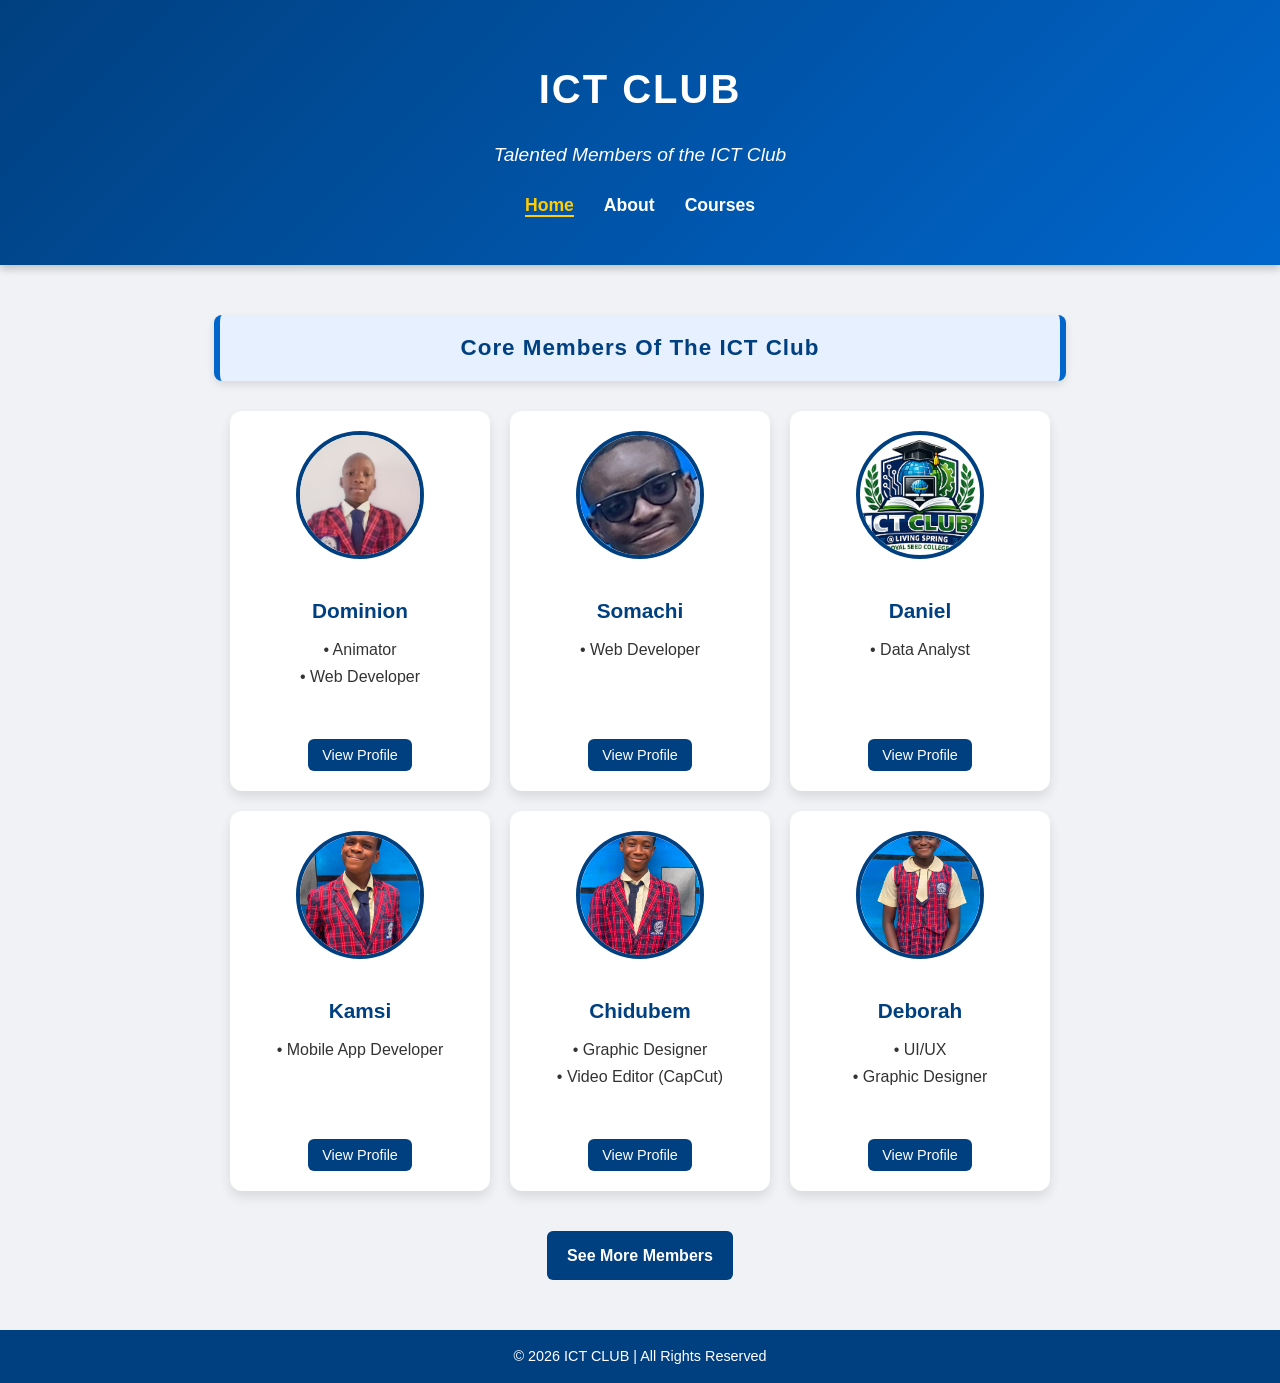
<file: index.html>
<!DOCTYPE html>
<html lang="en">
<head>
  <meta charset="UTF-8">
  <meta name="viewport" content="width=device-width, initial-scale=1.0">
  <title>Home - ICT Club</title>
  <link rel="icon" type="image/png" href="favicon.png"> <!-- Add your favicon file here -->
  <style>
    /* General body */
    body {
      margin: 0;
      font-family: 'Segoe UI', Arial, sans-serif;
      background: #f0f2f5;
      color: #333;
      line-height: 1.6;
    }

    /* Header */
    header {
      background: linear-gradient(135deg, #004080, #0066cc);
      color: white;
      padding: 30px;
      text-align: center;
      box-shadow: 0 4px 8px rgba(0,0,0,0.2);
    }

    header h1 {
      font-size: 2.5rem;
      margin-bottom: 10px;
      letter-spacing: 2px;
    }

    header p {
      font-size: 1.2rem;
      font-style: italic;
    }

    /* Navigation bar */
    nav {
      margin-top: 20px;
    }

    nav ul {
      list-style: none;
      padding: 0;
      display: flex;
      justify-content: center;
      gap: 30px;
    }

    nav ul li a {
      text-decoration: none;
      color: white;
      font-weight: bold;
      font-size: 1.1rem;
      transition: color 0.3s, border-bottom 0.3s;
    }

    nav ul li a:hover {
      color: #ffcc00;
      border-bottom: 2px solid #ffcc00;
    }

    .current {
      color: #ffcc00;
      border-bottom: 2px solid #ffcc00;
    }

    /* Students section */
    .students {
      max-width: 1000px;
      margin: 50px auto;
      text-align: center;
    }

    .students h2 {
      font-size: 2rem;
      color: #004080;
      margin-bottom: 10px;
    }

   .student-card p {
  font-size: 1rem;
  margin-bottom: 4px; /* smaller gap */
  line-height: 1px;   /* tighter line spacing */
}


    .student-grid {
      display: flex;
      flex-wrap: wrap;
      justify-content: center;
      gap: 20px;
    }

    .student-card {
      background: #fff;
      padding: 20px;
      border-radius: 12px;
      width: 220px; /* fixed width */
      text-align: center;
      box-shadow: 0 6px 12px rgba(0,0,0,0.1);
      transition: transform 0.3s, box-shadow 0.3s;

      /* Equal height and aligned content */
      display: flex;
      flex-direction: column;
      justify-content: space-between;
      align-items: center;
      height: 340px; /* consistent height */
    }

    .student-card img {
      width: 120px;
      height: 120px;
      border-radius: 50%;
      margin-bottom: 15px;
      border: 4px solid #004080;
      object-fit: cover;
      display: block;
      margin-left: auto;
      margin-right: auto;
    }

    .student-card h3 {
      font-size: 1.3rem;
      color: #004080;
      margin-bottom: 5px;
    }

    .student-card p {
      font-size: 1rem;
      margin-bottom: 10px;
    }

    .student-card button {
      margin-top: auto;
      padding: 8px 14px;
      border: none;
      background: #004080;
      color: white;
      border-radius: 6px;
      cursor: pointer;
      font-size: 0.9rem;
      transition: background 0.3s, transform 0.2s;
    }

    .student-card button:hover {
      background: #0066cc;
      transform: scale(1.05);
    }

    /* Link to Others */
    .others-link {
      margin-top: 40px;
    }

    .others-link a {
      display: inline-block;
      padding: 12px 20px;
      background: #004080;
      color: white;
      border-radius: 6px;
      text-decoration: none;
      font-weight: bold;
      transition: background 0.3s, transform 0.2s;
    }

    .others-link a:hover {
      background: #0066cc;
      transform: scale(1.05);
    }

    .intro-text {
      text-align: center;
      font-size: 1.4rem;
      font-weight: bold;
      color: #004080;
      margin: 30px auto;
      padding: 15px 20px;
      background: #e6f0ff;
      border-left: 6px solid #0066cc;
      border-right: 6px solid #0066cc;
      border-radius: 8px;
      max-width: 800px;
      box-shadow: 0 4px 8px rgba(0,0,0,0.1);
      letter-spacing: 1px;
    }

    /* Footer */
    footer {
      background: #004080;
      color: white;
      padding: 15px;
      margin-top: 50px;
      text-align: center;
      font-size: 0.9rem;
    }
  </style>
</head>
<body>
  <header>
    <h1>ICT CLUB</h1>
    <p>Talented Members of the ICT Club</p>

    <!-- Navigation Bar -->
    <nav>
      <ul>
        <li><a href="index.html" class="current">Home</a></li>
        <li><a href="about.html">About</a></li>
        <li><a href="courses.html">Courses</a></li>
      </ul>
    </nav>
  </header>

  <section class="students">
    <p class="intro-text">Core Members Of The ICT Club</p>

    <div class="student-grid">
      <div class="student-card">
        <img src="IMG20260726131245.jpg" alt="Dominion">
        <h3>Dominion</h3>
        <p>• Animator </p>
        <p>• Web Developer</p>
        <button onclick="location.href='dominion.html'">View Profile</button>
      </div>

      <div class="student-card">
        <img src="soma.jpg" alt="Somachi">
        <h3>Somachi</h3>
        <p>• Web Developer</p>
        <button onclick="location.href='somachi.html'">View Profile</button>
      </div>

      <div class="student-card">
        <img src="Copilot_20260717_112911.png" alt="Duku">
        <h3>Daniel</h3>
        <p>• Data Analyst</p>
        <button onclick="location.href='duku.html'">View Profile</button>
      </div>

      <div class="student-card">
        <img src="KAmsi.jpg" alt="Kamsi">
        <h3>Kamsi</h3>
        <p>• Mobile App Developer</p>
        <button onclick="location.href='kamsi.html'">View Profile</button>
      </div>

      <div class="student-card">
        <img src="Chidubem.jpg" alt="Chidubem">
        <h3>Chidubem</h3>
        <p>• Graphic Designer</p>
        <p>• Video Editor (CapCut)</p>
        <button onclick="location.href='chidubem.html'">View Profile</button>
      </div>

      <div class="student-card">
        <img src="Deborah.jpg" alt="Deborah">
        <h3>Deborah</h3>
        <p>• UI/UX</p>
        <p>• Graphic Designer</p>
        <button onclick="location.href='deborah.html'">View Profile</button>
      </div>
    </div>

    <!-- Link to Others page -->
    <div class="others-link">
      <a href="others.html">See More Members</a>
    </div>
  </section>

  <footer>
    &copy; 2026 ICT CLUB | All Rights Reserved
  </footer>
</body>
</html>
</file>
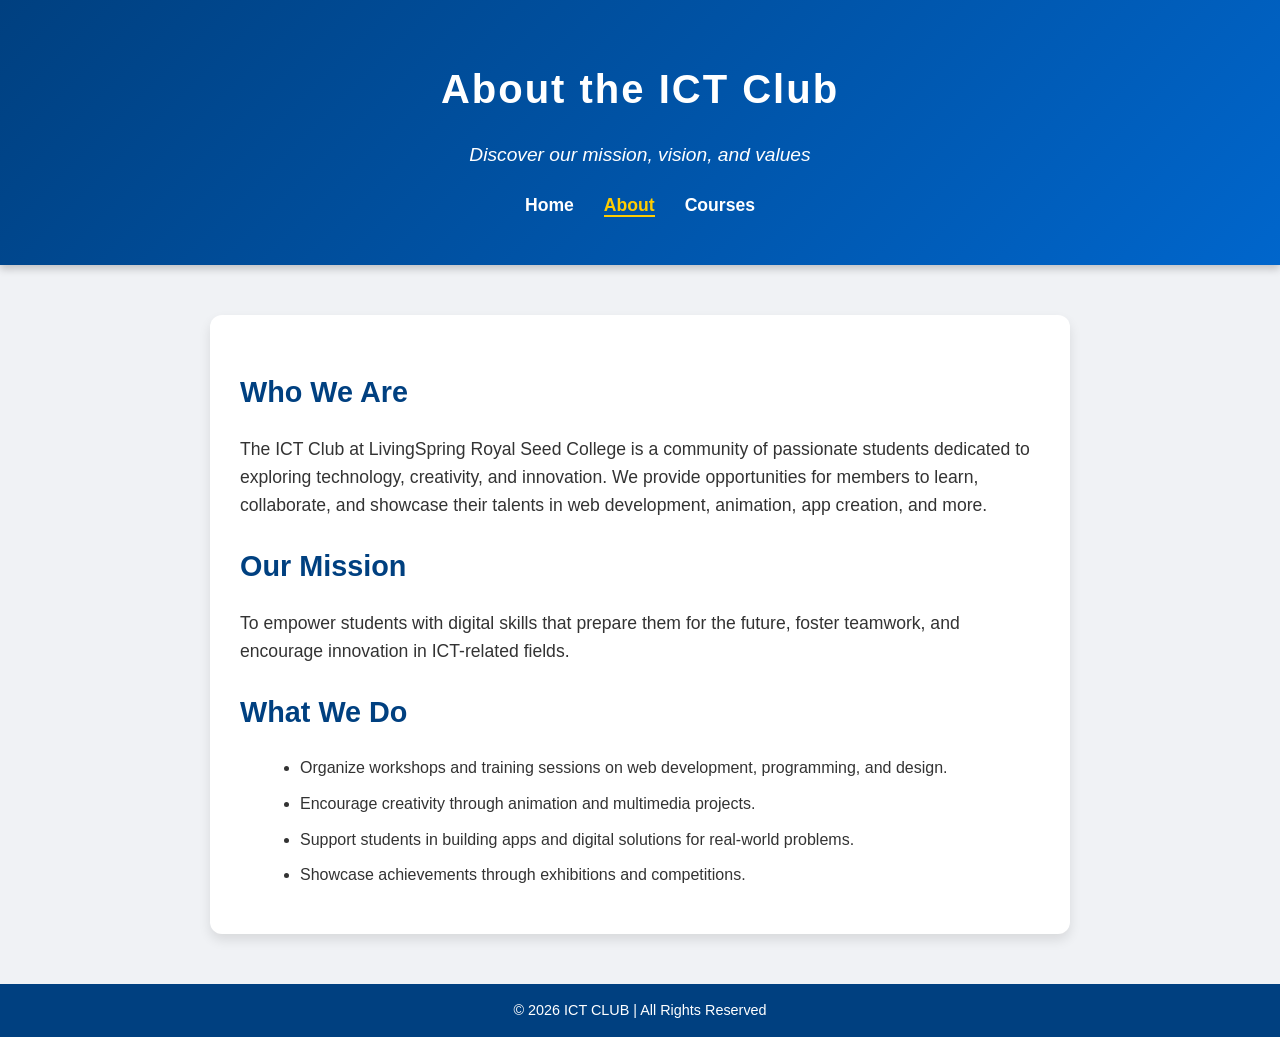
<file: about.html>
<!DOCTYPE html>
<html lang="en">
<head>
  <meta charset="UTF-8">
  <meta name="viewport" content="width=device-width, initial-scale=1.0">
  <title>About - ICT Club</title>
  <style>
    /* General body */
    body {
      margin: 0;
      font-family: 'Segoe UI', Arial, sans-serif;
      background: #f0f2f5;
      color: #333;
      line-height: 1.6;
    }

    /* Header */
    header {
      background: linear-gradient(135deg, #004080, #0066cc);
      color: white;
      padding: 30px;
      text-align: center;
      box-shadow: 0 4px 8px rgba(0,0,0,0.2);
    }

    header h1 {
      font-size: 2.5rem;
      margin-bottom: 10px;
      letter-spacing: 2px;
    }

    header p {
      font-size: 1.2rem;
      font-style: italic;
    }

    /* Navigation bar */
    nav {
      margin-top: 20px;
    }

    nav ul {
      list-style: none;
      padding: 0;
      display: flex;
      justify-content: center;
      gap: 30px;
    }

    nav ul li {
      display: inline;
    }

    nav ul li a {
      text-decoration: none;
      color: white;
      font-weight: bold;
      font-size: 1.1rem;
      transition: color 0.3s, border-bottom 0.3s;
    }

    nav ul li a:hover {
      color: #ffcc00;
      border-bottom: 2px solid #ffcc00;
    }

       .current {
      color: #ffcc00;
      border-bottom: 2px solid #ffcc00;
    }

    /* About section */
    .about {
      max-width: 800px;
      margin: 50px auto;
      background: #fff;
      padding: 30px;
      border-radius: 12px;
      box-shadow: 0 6px 12px rgba(0,0,0,0.1);
      text-align: left;
    }

    .about h2 {
      color: #004080;
      margin-bottom: 20px;
      font-size: 1.8rem;
    }

    .about p {
      font-size: 1.1rem;
      margin-bottom: 20px;
    }

    .about ul {
      list-style: disc;
      margin-left: 20px;
    }

    .about ul li {
      margin-bottom: 10px;
    }

    /* Footer */
    footer {
      background: #004080;
      color: white;
      padding: 15px;
      margin-top: 50px;
      text-align: center;
      font-size: 0.9rem;
    }
  </style>
</head>
<body>
  <header>
    <h1>About the ICT Club</h1>
    <p>Discover our mission, vision, and values</p>

    <!-- Navigation Bar -->
    <nav>
      <ul>
        <li><a href="index.html">Home</a></li>
        <li><a href="about.html" class="current">About</a></li>
        <li><a href="courses.html" >Courses</a></li>
       
        
      </ul>
    </nav>
  </header>

  <section class="about">
    <h2>Who We Are</h2>
    <p>The ICT Club at LivingSpring Royal Seed College is a community of passionate students dedicated to exploring technology, creativity, and innovation. We provide opportunities for members to learn, collaborate, and showcase their talents in web development, animation, app creation, and more.</p>

    <h2>Our Mission</h2>
    <p>To empower students with digital skills that prepare them for the future, foster teamwork, and encourage innovation in ICT-related fields.</p>

    <h2>What We Do</h2>
    <ul>
      <li>Organize workshops and training sessions on web development, programming, and design.</li>
      <li>Encourage creativity through animation and multimedia projects.</li>
      <li>Support students in building apps and digital solutions for real-world problems.</li>
      <li>Showcase achievements through exhibitions and competitions.</li>
    </ul>
  </section>

  <footer>
    &copy; 2026 ICT CLUB | All Rights Reserved
  </footer>
</body>
</html>
</file>
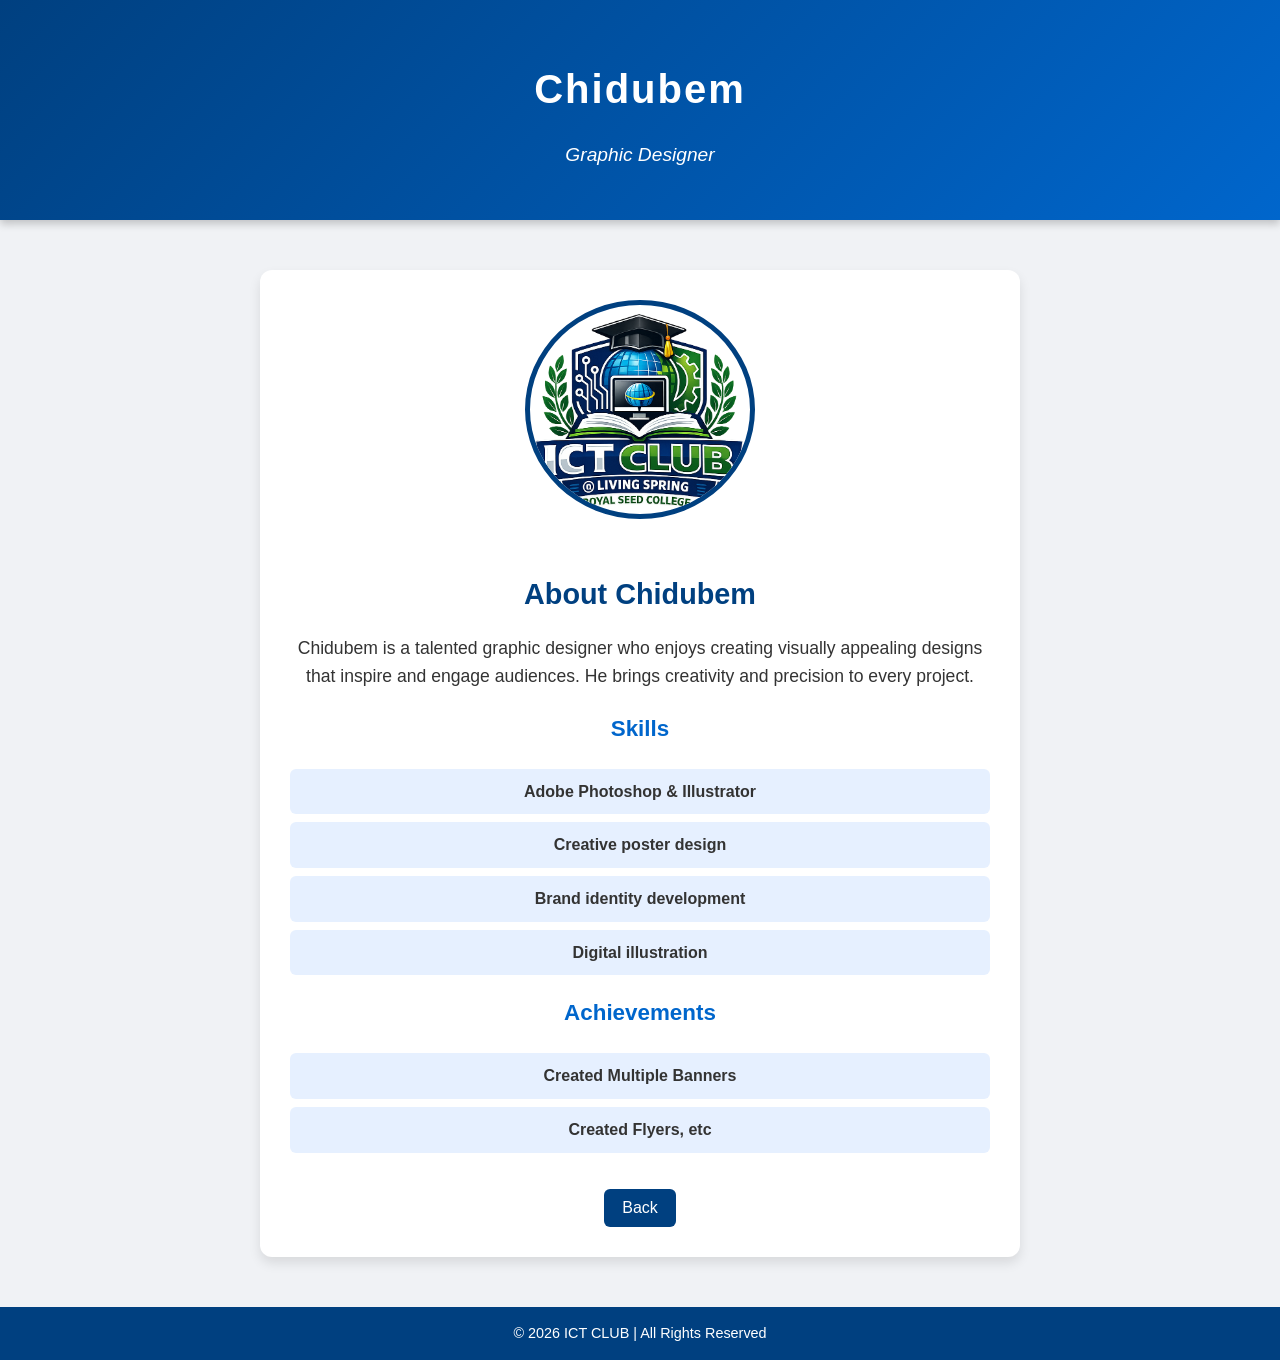
<file: chidubem.html>
<!DOCTYPE html>
<html lang="en">
<head>
  <meta charset="UTF-8">
  <meta name="viewport" content="width=device-width, initial-scale=1.0">
  <title>Chidubem Profile</title>
  <style>
    body {
      margin: 0;
      font-family: 'Segoe UI', Arial, sans-serif;
      background: #f0f2f5;
      color: #333;
      line-height: 1.6;
      text-align: center;
    }
    header {
      background: linear-gradient(135deg, #004080, #0066cc);
      color: white;
      padding: 30px;
      box-shadow: 0 4px 8px rgba(0,0,0,0.2);
    }
    header h1 {
      font-size: 2.5rem;
      margin-bottom: 10px;
      letter-spacing: 2px;
    }
    header p {
      font-size: 1.2rem;
      font-style: italic;
    }
    .profile {
      max-width: 700px;
      margin: 50px auto;
      background: #fff;
      padding: 30px;
      border-radius: 12px;
      box-shadow: 0 6px 12px rgba(0,0,0,0.1);
    }
    .profile img {
      width: 220px;
      border-radius: 50%;
      margin-bottom: 20px;
      border: 5px solid #004080;
    }
    .profile h2 {
      font-size: 1.8rem;
      color: #004080;
      margin-bottom: 15px;
    }
    .profile p {
      font-size: 1.1rem;
      margin-bottom: 20px;
    }
    .profile h3 {
      font-size: 1.4rem;
      margin-top: 20px;
      color: #0066cc;
    }
    .profile ul {
      list-style: none;
      padding: 0;
    }
    .profile ul li {
      background: #e6f0ff;
      margin: 8px 0;
      padding: 10px;
      border-radius: 6px;
      font-weight: bold;
    }
    button {
      margin-top: 20px;
      padding: 10px 18px;
      border: none;
      background: #004080;
      color: white;
      border-radius: 6px;
      cursor: pointer;
      font-size: 1rem;
    }
    button:hover {
      background: #0066cc;
      transform: scale(1.05);
    }
    footer {
      background: #004080;
      color: white;
      padding: 15px;
      margin-top: 50px;
      font-size: 0.9rem;
    }
  </style>
</head>
<body>
  <header>
    <h1>Chidubem</h1>
    <p>Graphic Designer</p>
  </header>

  <section class="profile">
    <img src="Copilot_20260717_112911.png" alt="Chidubem profile picture">
    <h2>About Chidubem</h2>
    <p>Chidubem is a talented graphic designer who enjoys creating visually appealing designs that inspire and engage audiences. He brings creativity and precision to every project.</p>
    
    <h3>Skills</h3>
    <ul>
      <li>Adobe Photoshop & Illustrator</li>
      <li>Creative poster design</li>
      <li>Brand identity development</li>
      <li>Digital illustration</li>
    </ul>
    <h3>Achievements</h3>
    <ul>
        <li>Created Multiple Banners</li>
        <li>Created Flyers, etc</li>
    </ul>

    <button onclick="location.href='index.html'">Back</button>
  </section>

  <footer>
    &copy; 2026 ICT CLUB | All Rights Reserved
  </footer>
</body>
</html>
</file>
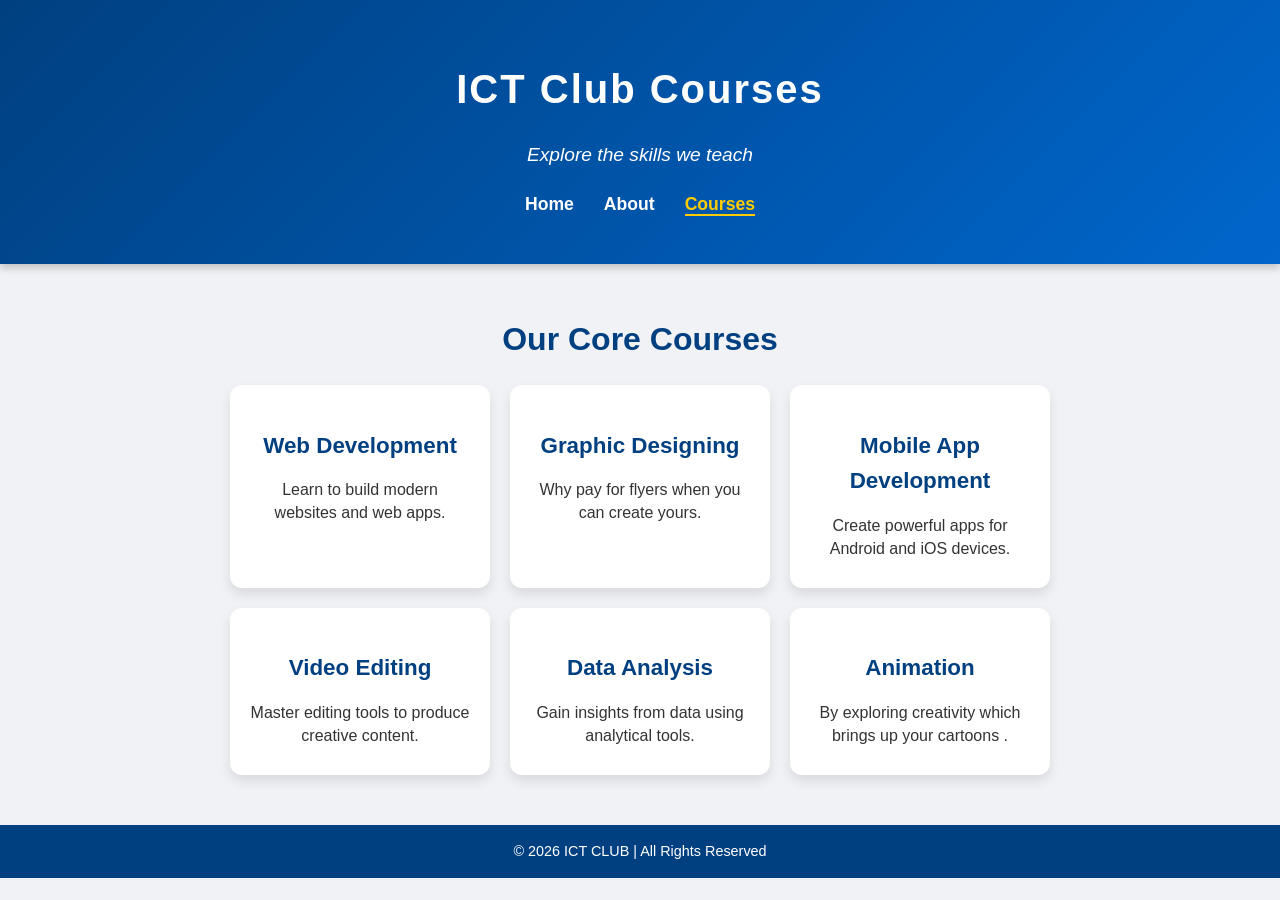
<file: courses.html>
<!DOCTYPE html>
<html lang="en">
<head>
  <meta charset="UTF-8">
  <meta name="viewport" content="width=device-width, initial-scale=1.0">
  <title>Courses - ICT Club</title>
  <link rel="icon" type="image/png" href="favicon.png">
  <style>
    body {
      margin: 0;
      font-family: 'Segoe UI', Arial, sans-serif;
      background: #f0f2f5;
      color: #333;
      line-height: 1.6;
    }

    header {
      background: linear-gradient(135deg, #004080, #0066cc);
      color: white;
      padding: 30px;
      text-align: center;
      box-shadow: 0 4px 8px rgba(0,0,0,0.2);
    }

    header h1 {
      font-size: 2.5rem;
      margin-bottom: 10px;
      letter-spacing: 2px;
    }

    header p {
      font-size: 1.2rem;
      font-style: italic;
    }

    nav ul {
      list-style: none;
      padding: 0;
      display: flex;
      justify-content: center;
      gap: 30px;
    }

    nav ul li a {
      text-decoration: none;
      color: white;
      font-weight: bold;
      font-size: 1.1rem;
      transition: color 0.3s, border-bottom 0.3s;
    }

    nav ul li a:hover {
      color: #ffcc00;
      border-bottom: 2px solid #ffcc00;
    }

    .current {
      color: #ffcc00;
      border-bottom: 2px solid #ffcc00;
    }

    /* Courses section */
    .courses {
      max-width: 1000px;
      margin: 50px auto;
      text-align: center;
    }

    .courses h2 {
      font-size: 2rem;
      color: #004080;
      margin-bottom: 20px;
    }
      .course-grid {
  display: flex;
  justify-content: center;   /* centers all boxes */
  align-items: stretch;      /* keeps equal height */
  gap: 20px;                 /* space between boxes */
  flex-wrap: wrap;           /* allows wrapping on small screens */
}


   .course-card {
  background: #fff;
  padding: 20px;
  border-radius: 12px;
  width: 220px;              /* fixed width for uniform boxes */
  text-align: center;
  box-shadow: 0 6px 12px rgba(0,0,0,0.1);
  transition: transform 0.3s, box-shadow 0.3s;
}


    .course-card:hover {
      transform: translateY(-5px);
      box-shadow: 0 10px 16px rgba(0,0,0,0.2);
    }

    .course-card h3 {
      font-size: 1.4rem;
      color: #004080;
      margin-bottom: 10px;
    }

    .course-card p {
      font-size: 1rem;
      margin-bottom: 8px; /* reduced spacing */
      line-height: 1.4;
    }

    footer {
      background: #004080;
      color: white;
      padding: 15px;
      margin-top: 50px;
      text-align: center;
      font-size: 0.9rem;
    }
    @media (max-width: 768px) {
  .course-grid {
    justify-content: center;
  }
  .course-card {
    width: 45%; /* two per row on tablets */
  }
}

@media (max-width: 480px) {
  .course-card {
    width: 100%; /* one per row on phones */
  }
}

  </style>
</head>
<body>
  <header>
    <h1>ICT Club Courses</h1>
    <p>Explore the skills we teach</p>
    <nav>
      <ul>
        <li><a href="index.html">Home</a></li>
        <li><a href="about.html">About</a></li>
        <li><a href="courses.html" class="current">Courses</a></li>
      </ul>
    </nav>
  </header>

  <section class="courses">
    <h2>Our Core Courses</h2>
    <div class="course-grid">
      <div class="course-card">
        <h3>Web Development</h3>
        <p>Learn to build modern websites and web apps.</p>
      </div>
      <div class="course-card">
        <h3>Graphic Designing</h3>
        <p>Why pay for flyers when you can create yours.</p>
      </div>
    
      <div class="course-card">
        <h3>Mobile App Development</h3>
        <p>Create powerful apps for Android and iOS devices.</p>
      </div>
      <div class="course-card">
        <h3>Video Editing</h3>
        <p>Master editing tools to produce creative content.</p>
      </div>
     
      <div class="course-card">
        <h3>Data Analysis</h3>
        <p>Gain insights from data using analytical tools.</p>
      </div>
       <div class="course-card">
        <h3>Animation</h3>
        <p>By exploring creativity which brings up your cartoons .</p>
      </div>
    </div>
  </section>

  <footer>
    &copy; 2026 ICT CLUB | All Rights Reserved
  </footer>
</body>
</html>
</file>
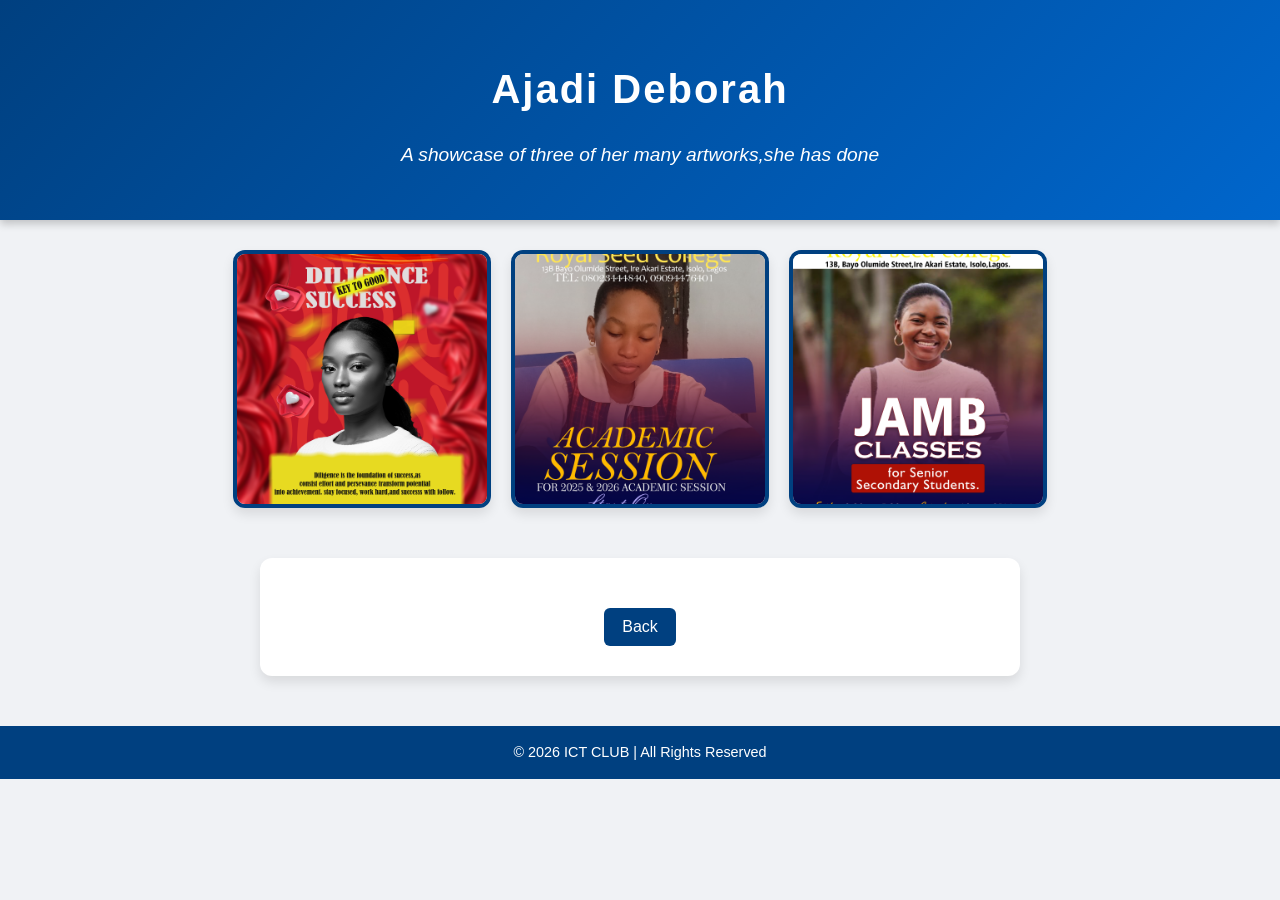
<file: debby.html>
<!DOCTYPE html>
<html lang="en">
<head>
  <meta charset="UTF-8">
  <meta name="viewport" content="width=device-width, initial-scale=1.0">
  <title>Deborah Showcase</title>
  <link rel="stylesheet" href="style.css">
</head>
<body>
  <header>
    <h1>Ajadi Deborah</h1>
    <p> A showcase of three of  her many artworks,she has done</p>
  </header>
   <div class="image-gallery">
  <img src="proj 01.png" alt="Artwork 1" ondblclick="location.href='proj 01.png'">
  <img src="pro 02.png" alt="Artwork 2" ondblclick="location.href='pro 02.png'">
  <img src="pro 03.png" alt="Artwork 3" ondblclick="location.href='pro 03.png'">
</div>





  <section class="profile">
   
    <button onclick="location.href='deborah.html'">Back</button>
  </section>
  <style>
    /* Gallery container */
.image-gallery {
  display: grid;
  grid-template-columns: repeat(auto-fit, minmax(220px, 1fr));
  gap: 20px;
  margin: 30px auto;
  max-width: 1000px;
  justify-items: center; /* centers images in each grid cell */
}

/* Individual images */
.image-gallery img {
  width: 100%;
  max-width: 250px;   /* keeps images consistent */
  height: 250px;
  object-fit: cover;  /* crops nicely without distortion */
  border-radius: 12px;
  border: 4px solid #004080;
  box-shadow: 0 6px 12px rgba(0,0,0,0.1);
  transition: transform 0.3s;
}

.image-gallery img:hover {
  transform: scale(1.05);
}

    /* General body */
body {
  margin: 0;
  font-family: 'Segoe UI', Arial, sans-serif;
  background: #f0f2f5;
  color: #333;
  line-height: 1.6;
}
/* Gallery container */
.image-gallery {
  display: flex;
  flex-wrap: wrap;
  justify-content: center; /* centers images horizontally */
  gap: 20px; /* space between images */
  margin: 30px auto;
  max-width: 900px;
}

/* Individual images */
.image-gallery img {
  width: 250px;   /* fixed size */
  height: 250px;  /* fixed size */
  object-fit: cover; /* crops nicely without distortion */
  border-radius: 12px;
  border: 4px solid #004080;
  box-shadow: 0 6px 12px rgba(0,0,0,0.1);
  transition: transform 0.3s;
}

.image-gallery img:hover {
  transform: scale(1.05);
}


/* Header */
header {
  background: linear-gradient(135deg, #004080, #0066cc);
  color: white;
  padding: 30px;
  text-align: center;
  box-shadow: 0 4px 8px rgba(0,0,0,0.2);
}

header h1 {
  font-size: 2.5rem;
  margin-bottom: 10px;
  letter-spacing: 2px;
}

header p {
  font-size: 1.2rem;
  font-style: italic;
}

/* Profile section */
.profile {
  max-width: 700px;
  margin: 50px auto;
  text-align: center;
  background: #fff;
  padding: 30px;
  border-radius: 12px;
  box-shadow: 0 6px 12px rgba(0,0,0,0.1);
}

.profile img {
  width: 220px;
  border-radius: 50%;
  margin-bottom: 20px;
  border: 5px solid #004080;
}

.profile h2 {
  font-size: 1.8rem;
  color: #004080;
  margin-bottom: 15px;
}

.profile p {
  font-size: 1.1rem;
  margin-bottom: 20px;
}

/* Skills list */
.profile h3 {
  font-size: 1.4rem;
  margin-top: 20px;
  color: #0066cc;
}

.profile ul {
  list-style: none;
  padding: 0;
}

.profile ul li {
  background: #e6f0ff;
  margin: 8px 0;
  padding: 10px;
  border-radius: 6px;
  font-weight: bold;
  transition: background 0.3s;
}

.profile ul li:hover {
  background: #cce0ff;
}

/* Buttons */
button {
  margin-top: 20px;
  padding: 10px 18px;
  border: none;
  background: #004080;
  color: white;
  border-radius: 6px;
  cursor: pointer;
  font-size: 1rem;
  transition: background 0.3s, transform 0.2s;
}

button:hover {
  background: #0066cc;
  transform: scale(1.05);
}

/* Footer */
footer {
  background: #004080;
  color: white;
  padding: 15px;
  margin-top: 50px;
  text-align: center;
  font-size: 0.9rem;
}

  </style>

  <footer>
    &copy; 2026 ICT CLUB | All Rights Reserved
  </footer>
</body>
</html>
</file>
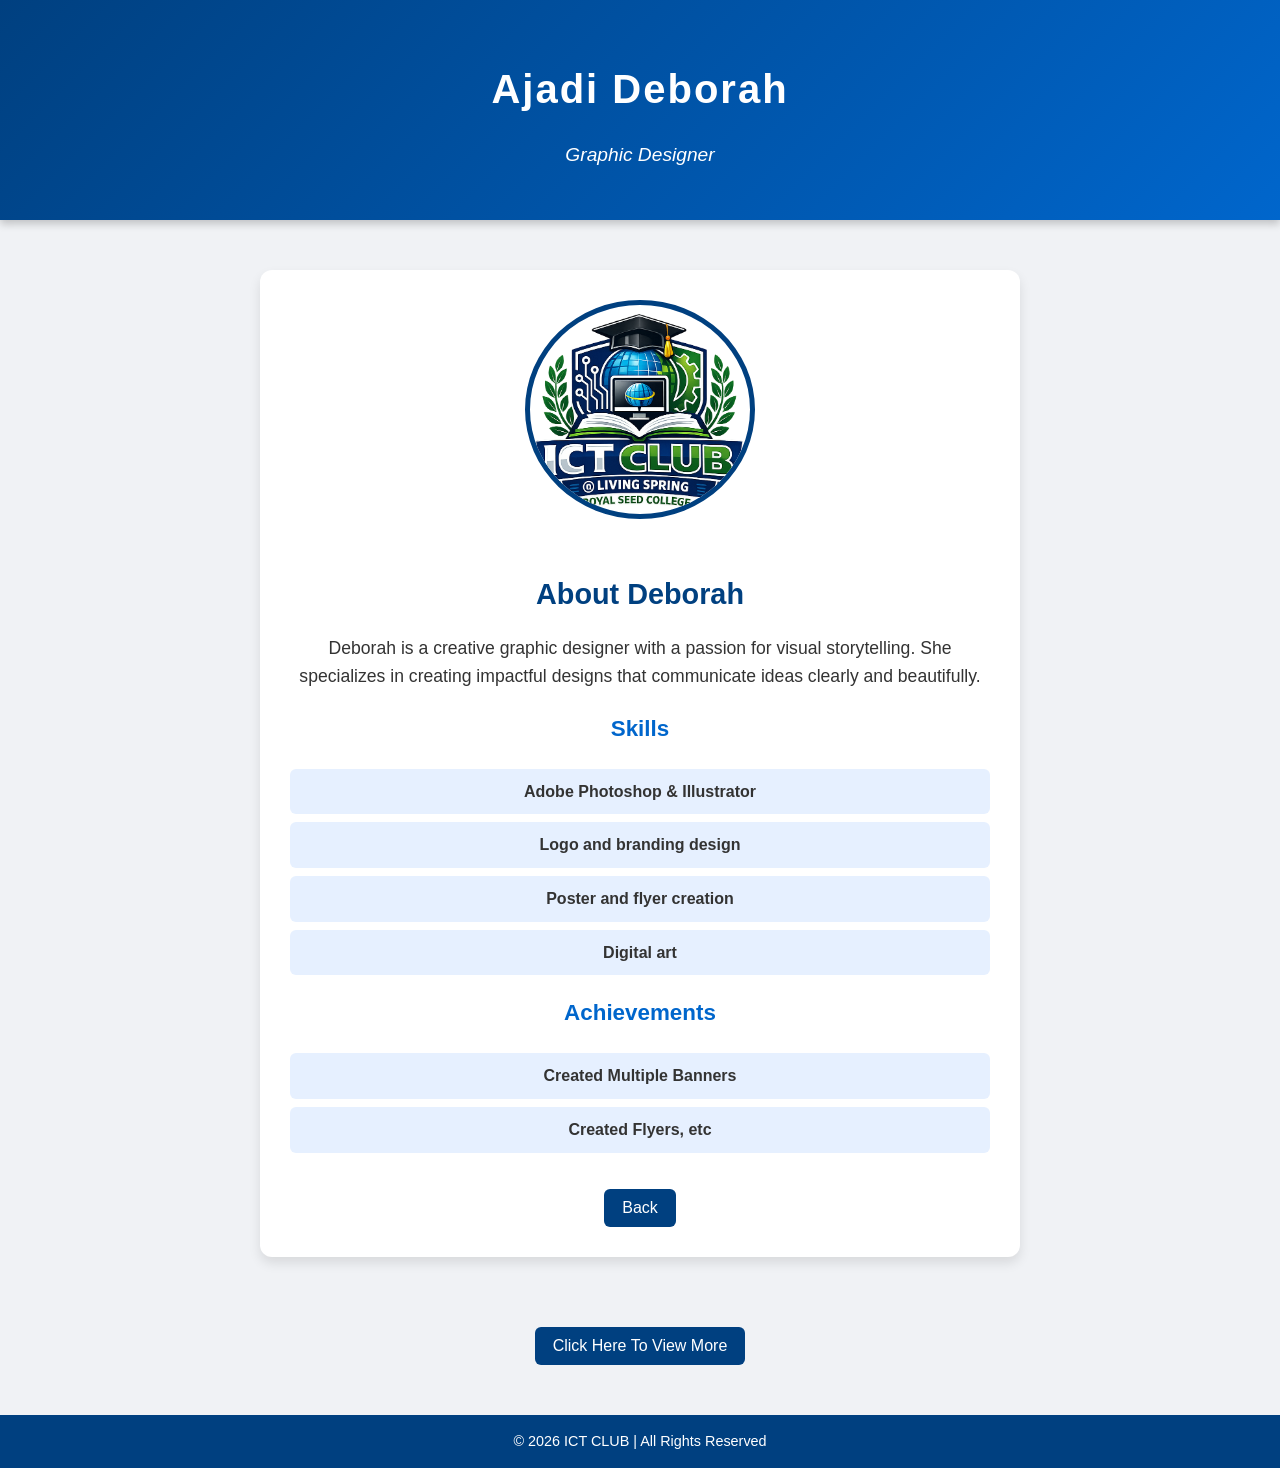
<file: deborah.html>
<!DOCTYPE html>
<html lang="en">
<head>
  <meta charset="UTF-8">
  <meta name="viewport" content="width=device-width, initial-scale=1.0">
  <title>Deborah Profile</title>
  <style>
    body {
      margin: 0;
      font-family: 'Segoe UI', Arial, sans-serif;
      background: #f0f2f5;
      color: #333;
      line-height: 1.6;
      text-align: center;
    }
    header {
      background: linear-gradient(135deg, #004080, #0066cc);
      color: white;
      padding: 30px;
      box-shadow: 0 4px 8px rgba(0,0,0,0.2);
    }
    header h1 {
      font-size: 2.5rem;
      margin-bottom: 10px;
      letter-spacing: 2px;
    }
    header p {
      font-size: 1.2rem;
      font-style: italic;
    }
    .profile {
      max-width: 700px;
      margin: 50px auto;
      background: #fff;
      padding: 30px;
      border-radius: 12px;
      box-shadow: 0 6px 12px rgba(0,0,0,0.1);
    }
    .profile img {
      width: 220px;
      border-radius: 50%;
      margin-bottom: 20px;
      border: 5px solid #004080;
    }
    .profile h2 {
      font-size: 1.8rem;
      color: #004080;
      margin-bottom: 15px;
    }
    .profile p {
      font-size: 1.1rem;
      margin-bottom: 20px;
    }
    .profile h3 {
      font-size: 1.4rem;
      margin-top: 20px;
      color: #0066cc;
    }
    .profile ul {
      list-style: none;
      padding: 0;
    }
    .profile ul li {
      background: #e6f0ff;
      margin: 8px 0;
      padding: 10px;
      border-radius: 6px;
      font-weight: bold;
    }
    button {
      margin-top: 20px;
      padding: 10px 18px;
      border: none;
      background: #004080;
      color: white;
      border-radius: 6px;
      cursor: pointer;
      font-size: 1rem;
    }
    button:hover {
      background: #0066cc;
      transform: scale(1.05);
    }
    footer {
      background: #004080;
      color: white;
      padding: 15px;
      margin-top: 50px;
      font-size: 0.9rem;
    }
  </style>
</head>
<body>
  <header>
    <h1> Ajadi Deborah</h1>
    <p>Graphic Designer</p>
  </header>

  <section class="profile">
    <img src="Copilot_20260717_112911.png" alt="Deborah profile picture">
    <h2>About  Deborah</h2>
    <p>Deborah is a creative graphic designer with a passion for visual storytelling. She specializes in creating impactful designs that communicate ideas clearly and beautifully.</p>
    
    <h3>Skills</h3>
    <ul>
      <li>Adobe Photoshop & Illustrator</li>
      <li>Logo and branding design</li>
      <li>Poster and flyer creation</li>
      <li>Digital art</li>
    </ul>
    <h3>Achievements</h3>
    <ul>
        <li>Created Multiple Banners</li>
        <li>Created Flyers, etc</li>
    </ul>
    <button onclick="location.href='index.html'">Back</button>
  </section>
    <button onclick="location.href='debby.html'">Click Here To View More</button>
  <footer>
    &copy; 2026 ICT CLUB | All Rights Reserved
  </footer>
</body>
</html>
</file>
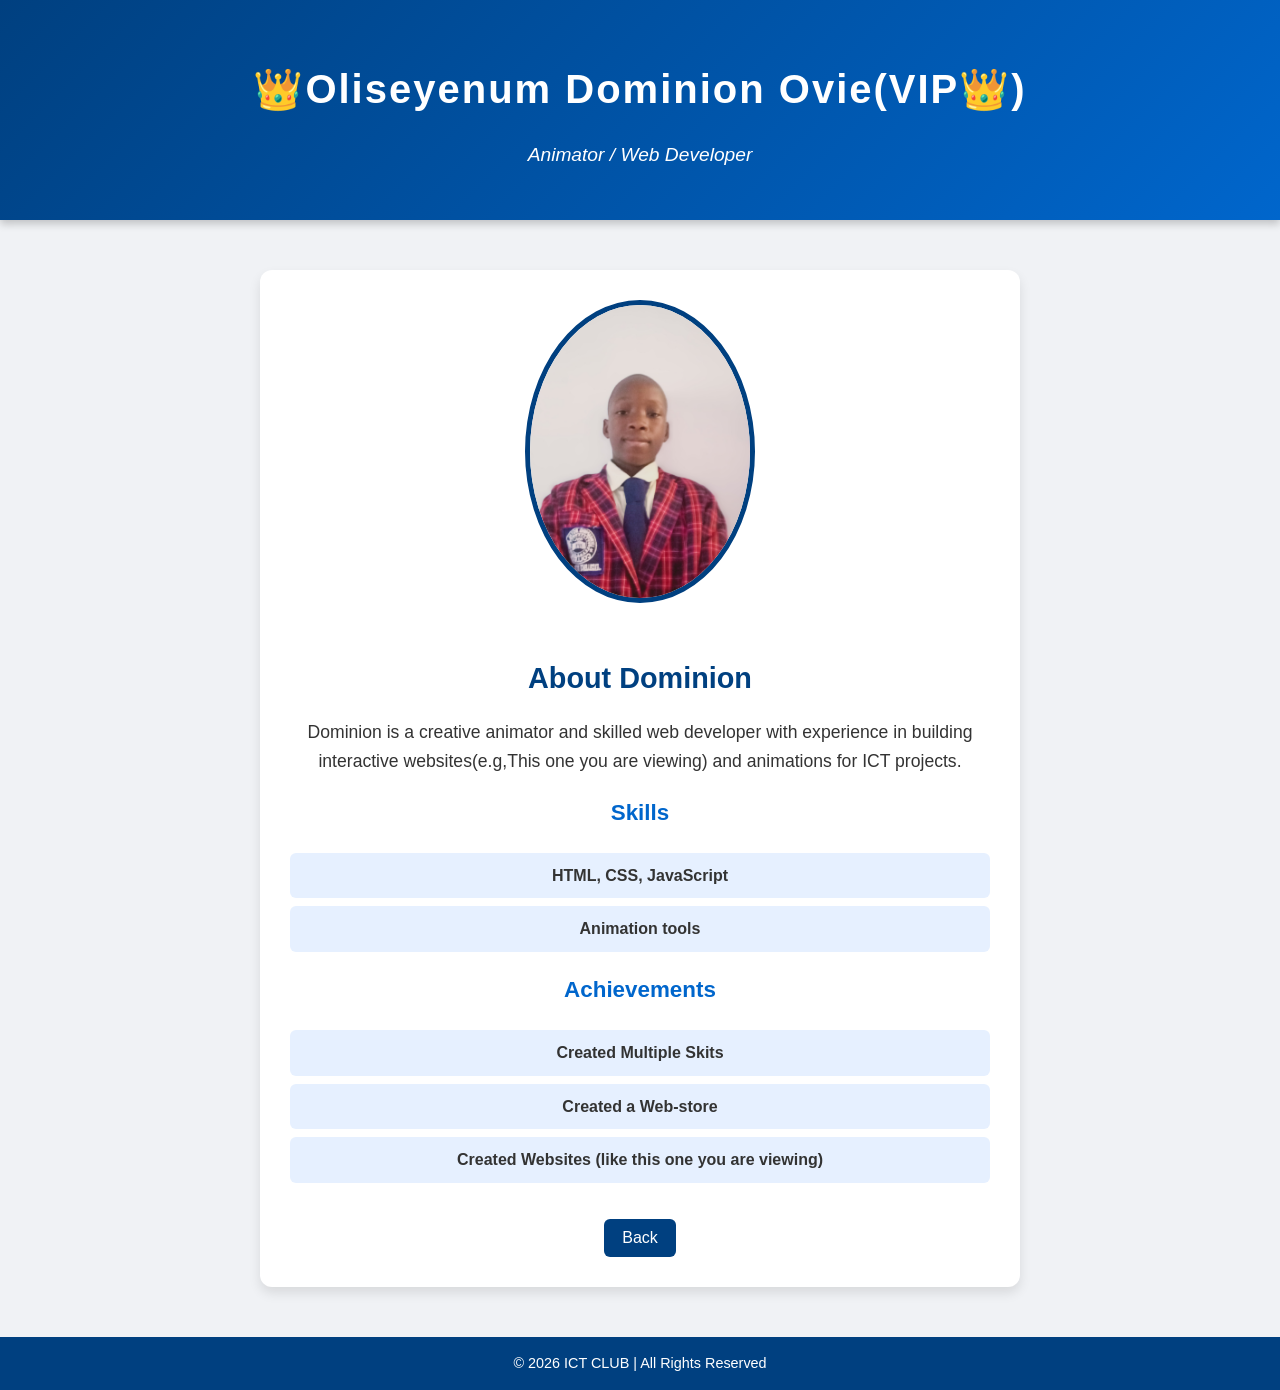
<file: dominion.html>
<!DOCTYPE html>
<html lang="en">
<head>
  <meta charset="UTF-8">
  <meta name="viewport" content="width=device-width, initial-scale=1.0">
  <title>Dominion Profile</title>
  <link rel="stylesheet" href="style.css">
</head>
<body>
  <header>
    <h1>👑Oliseyenum Dominion Ovie(VIP👑)</h1>
    <p>Animator / Web Developer</p>
  </header>

  <section class="profile">
    <img src="IMG20260726131245.jpg" alt="Dominion profile picture">
    <h2>About Dominion</h2>
    <p>Dominion is a creative animator and skilled web developer with experience in building interactive websites(e.g,This one you are viewing) and animations for ICT projects.</p>
    
    <h3>Skills</h3>
    <ul>
      <li>HTML, CSS, JavaScript</li>
      <li>Animation tools</li>
      
    </ul>
    <h3>Achievements</h3>
    <ul>
        <li>Created Multiple Skits</li>
        <li>Created a Web-store</li>
        <li>Created Websites (like this one you are viewing)</li>
    </ul>

    <button onclick="location.href='index.html'">Back</button>
  </section>
  <style>
/* General body */
body {
  margin: 0;
  font-family: 'Segoe UI', Arial, sans-serif;
  background: #f0f2f5;
  color: #333;
  line-height: 1.6;
}

/* Header */
header {
  background: linear-gradient(135deg, #004080, #0066cc);
  color: white;
  padding: 30px;
  text-align: center;
  box-shadow: 0 4px 8px rgba(0,0,0,0.2);
}

header h1 {
  font-size: 2.5rem;
  margin-bottom: 10px;
  letter-spacing: 2px;
}

header p {
  font-size: 1.2rem;
  font-style: italic;
}

/* Profile section */
.profile {
  max-width: 700px;
  margin: 50px auto;
  text-align: center;
  background: #fff;
  padding: 30px;
  border-radius: 12px;
  box-shadow: 0 6px 12px rgba(0,0,0,0.1);
}

.profile img {
  width: 220px;
  border-radius: 50%;
  margin-bottom: 20px;
  border: 5px solid #004080;
}

.profile h2 {
  font-size: 1.8rem;
  color: #004080;
  margin-bottom: 15px;
}

.profile p {
  font-size: 1.1rem;
  margin-bottom: 20px;
}

/* Skills list */
.profile h3 {
  font-size: 1.4rem;
  margin-top: 20px;
  color: #0066cc;
}

.profile ul {
  list-style: none;
  padding: 0;
}

.profile ul li {
  background: #e6f0ff;
  margin: 8px 0;
  padding: 10px;
  border-radius: 6px;
  font-weight: bold;
  transition: background 0.3s;
}

.profile ul li:hover {
  background: #cce0ff;
}

/* Buttons */
button {
  margin-top: 20px;
  padding: 10px 18px;
  border: none;
  background: #004080;
  color: white;
  border-radius: 6px;
  cursor: pointer;
  font-size: 1rem;
  transition: background 0.3s, transform 0.2s;
}

button:hover {
  background: #0066cc;
  transform: scale(1.05);
}

/* Footer */
footer {
  background: #004080;
  color: white;
  padding: 15px;
  margin-top: 50px;
  text-align: center;
  font-size: 0.9rem;
}


  </style>

  <footer>
    &copy; 2026 ICT CLUB | All Rights Reserved
  </footer>
</body>
</html>
</file>
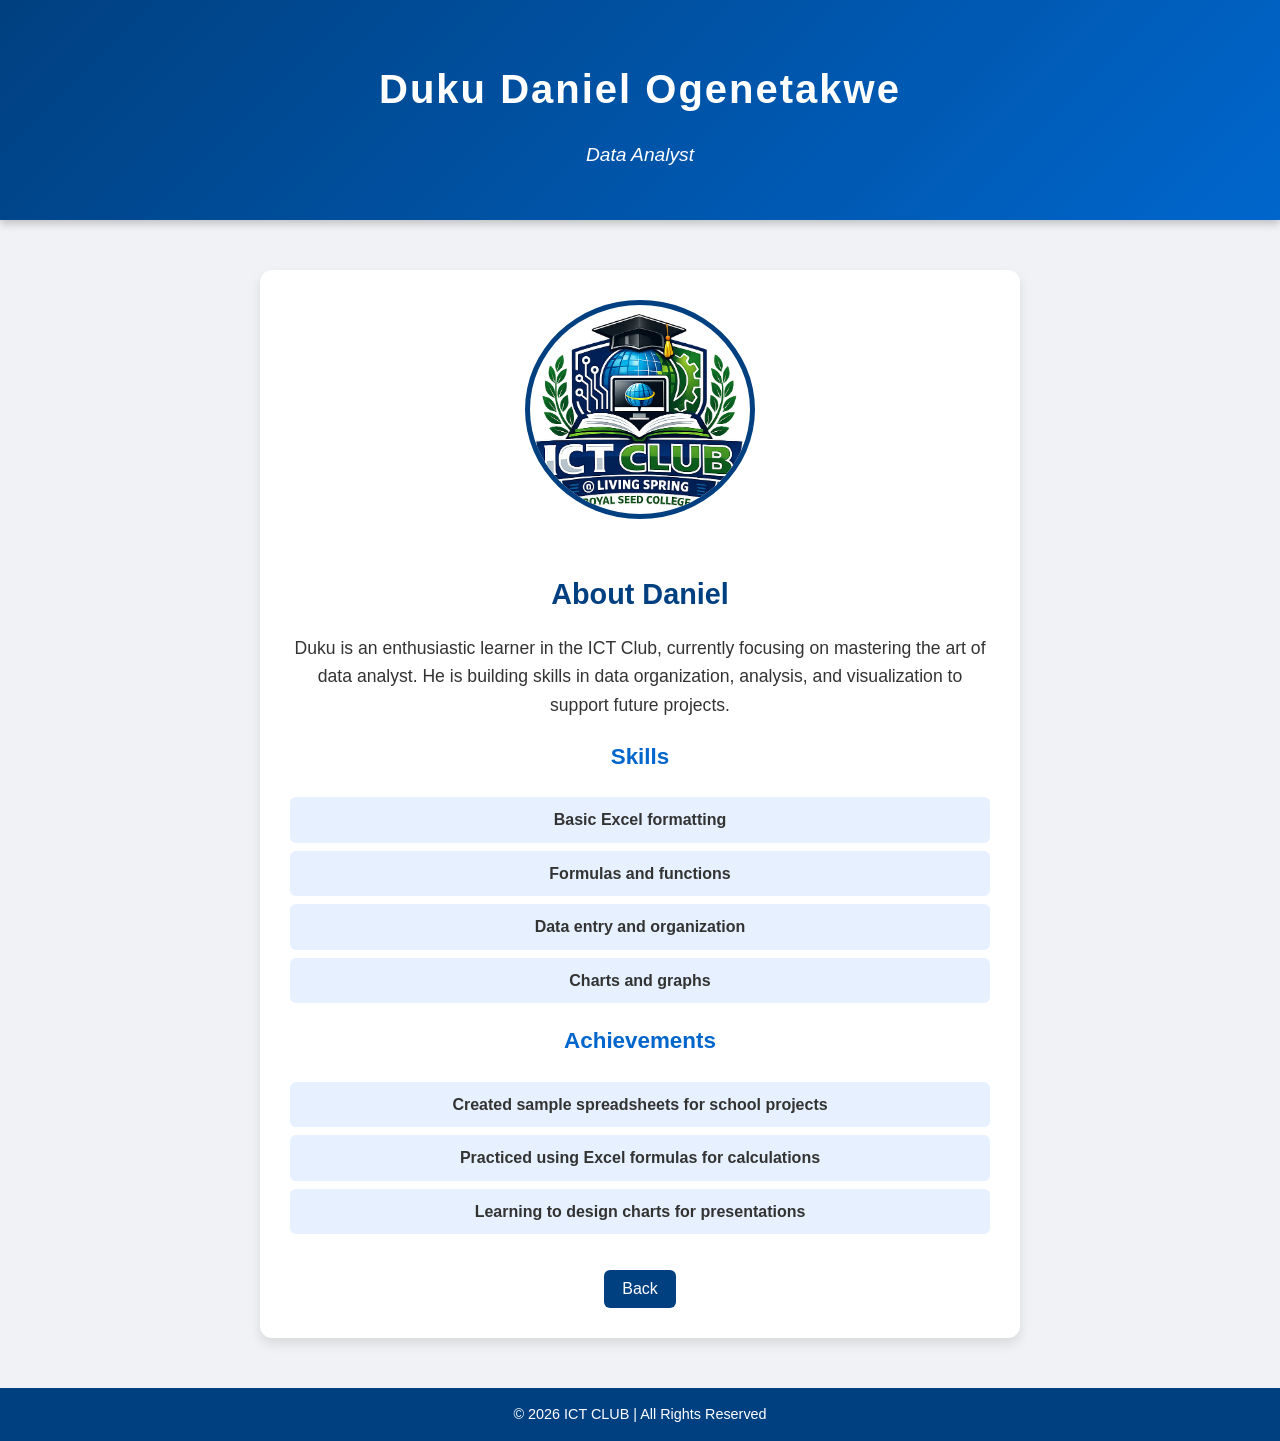
<file: duku.html>
<!DOCTYPE html>
<html lang="en">
<head>
  <meta charset="UTF-8">
  <meta name="viewport" content="width=device-width, initial-scale=1.0">
  <title>Duku Profile</title>
  <style>
    /* General body */
    body {
      margin: 0;
      font-family: 'Segoe UI', Arial, sans-serif;
      background: #f0f2f5;
      color: #333;
      line-height: 1.6;
      text-align: center;
    }

    /* Header */
    header {
      background: linear-gradient(135deg, #004080, #0066cc);
      color: white;
      padding: 30px;
      box-shadow: 0 4px 8px rgba(0,0,0,0.2);
    }

    header h1 {
      font-size: 2.5rem;
      margin-bottom: 10px;
      letter-spacing: 2px;
    }

    header p {
      font-size: 1.2rem;
      font-style: italic;
    }

    /* Profile section */
    .profile {
      max-width: 700px;
      margin: 50px auto;
      background: #fff;
      padding: 30px;
      border-radius: 12px;
      box-shadow: 0 6px 12px rgba(0,0,0,0.1);
    }

    .profile img {
      width: 220px;
      border-radius: 50%;
      margin-bottom: 20px;
      border: 5px solid #004080;
    }

    .profile h2 {
      font-size: 1.8rem;
      color: #004080;
      margin-bottom: 15px;
    }

    .profile p {
      font-size: 1.1rem;
      margin-bottom: 20px;
    }

    /* Skills & Achievements */
    .profile h3 {
      font-size: 1.4rem;
      margin-top: 20px;
      color: #0066cc;
    }

    .profile ul {
      list-style: none;
      padding: 0;
    }

    .profile ul li {
      background: #e6f0ff;
      margin: 8px 0;
      padding: 10px;
      border-radius: 6px;
      font-weight: bold;
      transition: background 0.3s;
    }

    .profile ul li:hover {
      background: #cce0ff;
    }

    /* Buttons */
    button {
      margin-top: 20px;
      padding: 10px 18px;
      border: none;
      background: #004080;
      color: white;
      border-radius: 6px;
      cursor: pointer;
      font-size: 1rem;
      transition: background 0.3s, transform 0.2s;
    }

    button:hover {
      background: #0066cc;
      transform: scale(1.05);
    }

    /* Footer */
    footer {
      background: #004080;
      color: white;
      padding: 15px;
      margin-top: 50px;
      font-size: 0.9rem;
    }
  </style>
</head>
<body>
  <header>
    <h1>Duku Daniel Ogenetakwe</h1>
    <p>Data Analyst</p>
  </header>

  <section class="profile">
    <img src="Copilot_20260717_112911.png" alt="Duku profile picture">
    <h2>About Daniel</h2>
    <p>Duku is an enthusiastic learner in the ICT Club, currently focusing on mastering the art of data analyst. He is building skills in data organization, analysis, and visualization to support future projects.</p>
    
    <h3>Skills</h3>
    <ul>
      <li>Basic Excel formatting</li>
      <li>Formulas and functions</li>
      <li>Data entry and organization</li>
      <li>Charts and graphs</li>
    </ul>

    <h3>Achievements</h3>
    <ul>
      <li>Created sample spreadsheets for school projects</li>
      <li>Practiced using Excel formulas for calculations</li>
      <li>Learning to design charts for presentations</li>
    </ul>

    <button onclick="location.href='index.html'">Back</button>
  </section>

  <footer>
    &copy; 2026 ICT CLUB | All Rights Reserved
  </footer>
</body>
</html>
</file>
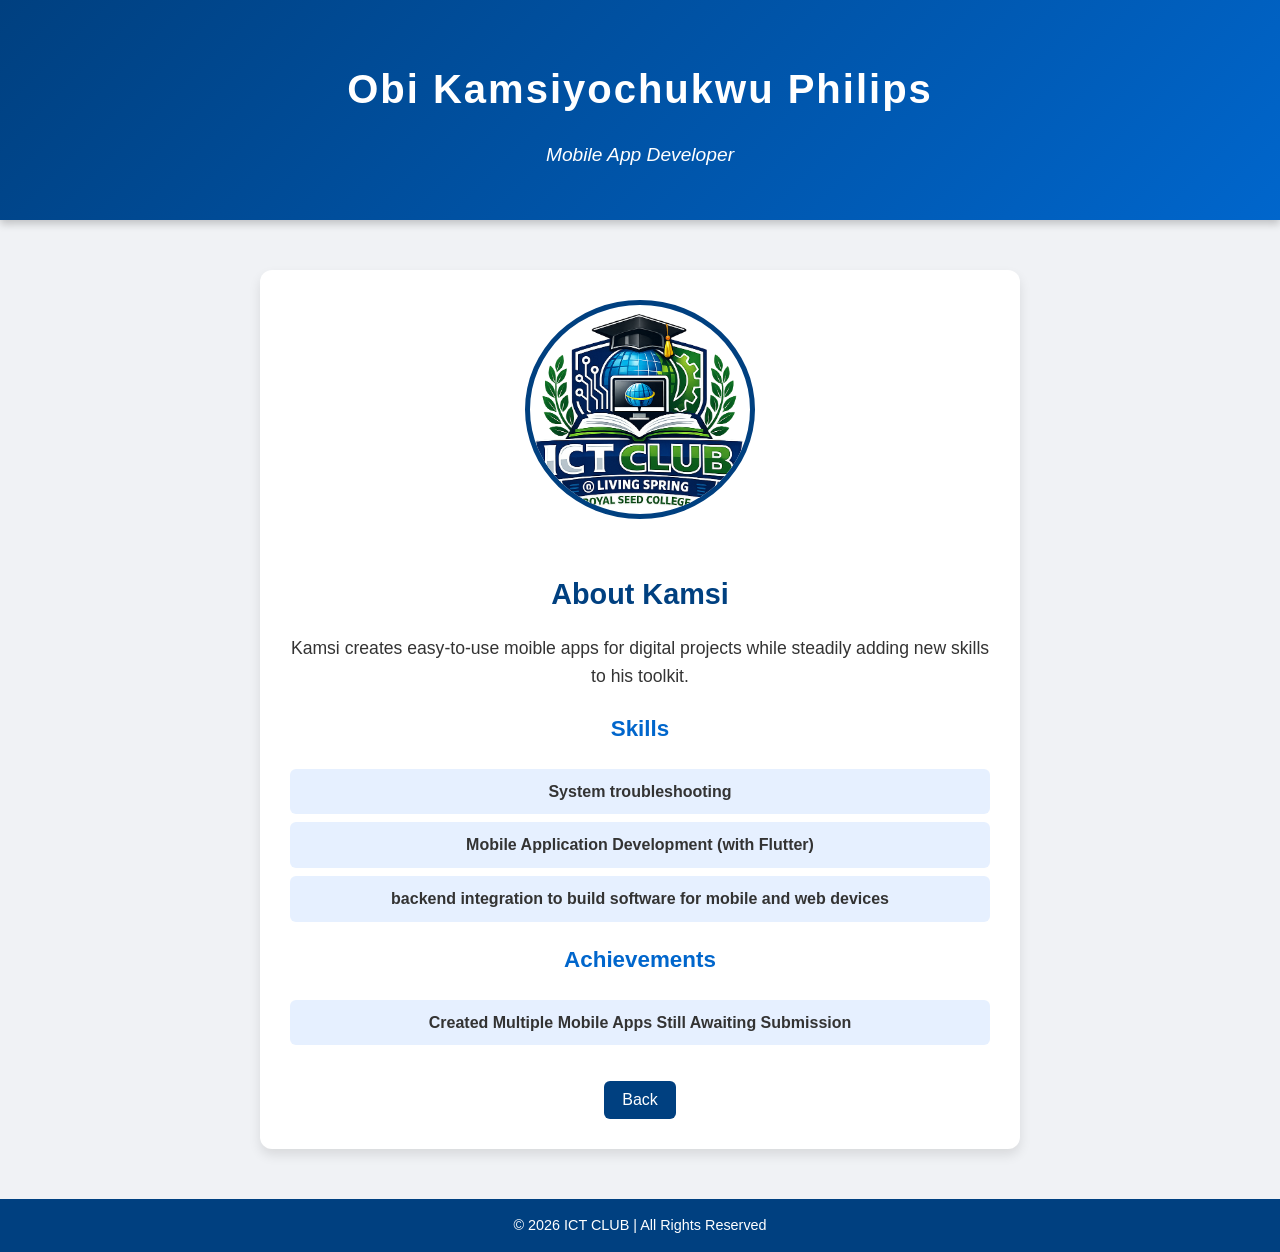
<file: kamsi.html>
<!DOCTYPE html>
<html lang="en">
<head>
  <meta charset="UTF-8">
  <meta name="viewport" content="width=device-width, initial-scale=1.0">
  <title>Kamsi Profile</title>
  <link rel="stylesheet" href="style.css">
</head>
<body>
  <header>
    <h1>Obi Kamsiyochukwu Philips</h1>
    <p> Mobile App Developer</p>
  </header>

  <section class="profile">
    <img src="Copilot_20260717_112911.png" alt="Kamsi profile picture">
        <h2>About Kamsi</h2>
    <p>Kamsi creates easy-to-use moible apps for digital projects while steadily adding new skills to his toolkit.</p>
    
    <h3>Skills</h3>
    <ul>
      
      <li>System troubleshooting</li>
      
      <li> Mobile Application Development (with Flutter)</li>
      <li> backend integration to build software for mobile and web devices</li>
      
    </ul>
     <h3>Achievements</h3>
     <ul>
        <li>Created Multiple Mobile Apps Still Awaiting Submission</li>
     </ul>
   
    <button onclick="location.href='index.html'">Back</button>
  </section>
  <style>
    /* General body */
body {
  margin: 0;
  font-family: 'Segoe UI', Arial, sans-serif;
  background: #f0f2f5;
  color: #333;
  line-height: 1.6;
}

/* Header */
header {
  background: linear-gradient(135deg, #004080, #0066cc);
  color: white;
  padding: 30px;
  text-align: center;
  box-shadow: 0 4px 8px rgba(0,0,0,0.2);
}

header h1 {
  font-size: 2.5rem;
  margin-bottom: 10px;
  letter-spacing: 2px;
}

header p {
  font-size: 1.2rem;
  font-style: italic;
}

/* Profile section */
.profile {
  max-width: 700px;
  margin: 50px auto;
  text-align: center;
  background: #fff;
  padding: 30px;
  border-radius: 12px;
  box-shadow: 0 6px 12px rgba(0,0,0,0.1);
}

.profile img {
  width: 220px;
  border-radius: 50%;
  margin-bottom: 20px;
  border: 5px solid #004080;
}

.profile h2 {
  font-size: 1.8rem;
  color: #004080;
  margin-bottom: 15px;
}

.profile p {
  font-size: 1.1rem;
  margin-bottom: 20px;
}

/* Skills list */
.profile h3 {
  font-size: 1.4rem;
  margin-top: 20px;
  color: #0066cc;
}

.profile ul {
  list-style: none;
  padding: 0;
}

.profile ul li {
  background: #e6f0ff;
  margin: 8px 0;
  padding: 10px;
  border-radius: 6px;
  font-weight: bold;
  transition: background 0.3s;
}

.profile ul li:hover {
  background: #cce0ff;
}

/* Buttons */
button {
  margin-top: 20px;
  padding: 10px 18px;
  border: none;
  background: #004080;
  color: white;
  border-radius: 6px;
  cursor: pointer;
  font-size: 1rem;
  transition: background 0.3s, transform 0.2s;
}

button:hover {
  background: #0066cc;
  transform: scale(1.05);
}

/* Footer */
footer {
  background: #004080;
  color: white;
  padding: 15px;
  margin-top: 50px;
  text-align: center;
  font-size: 0.9rem;
}

  </style>

  <footer>
    &copy; 2026 ICT CLUB | All Rights Reserved
  </footer>
</body>
</html>
</file>
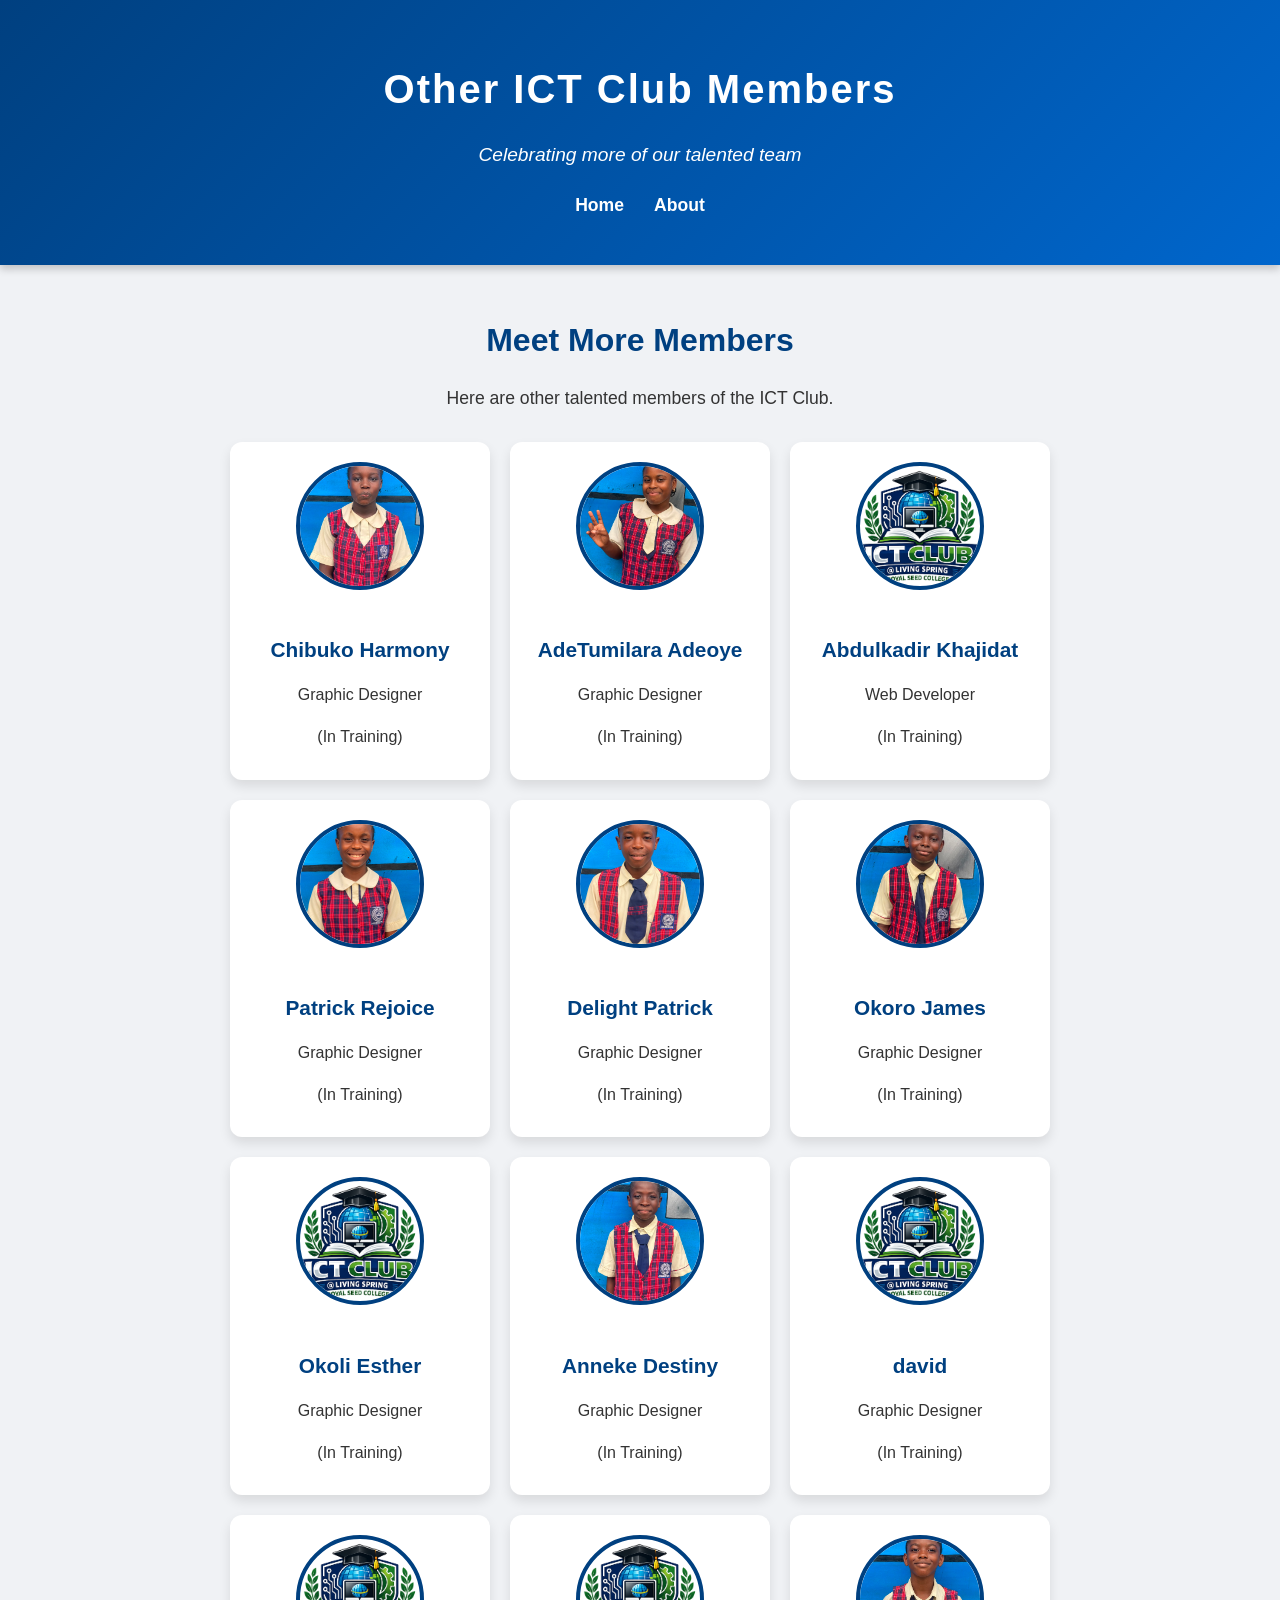
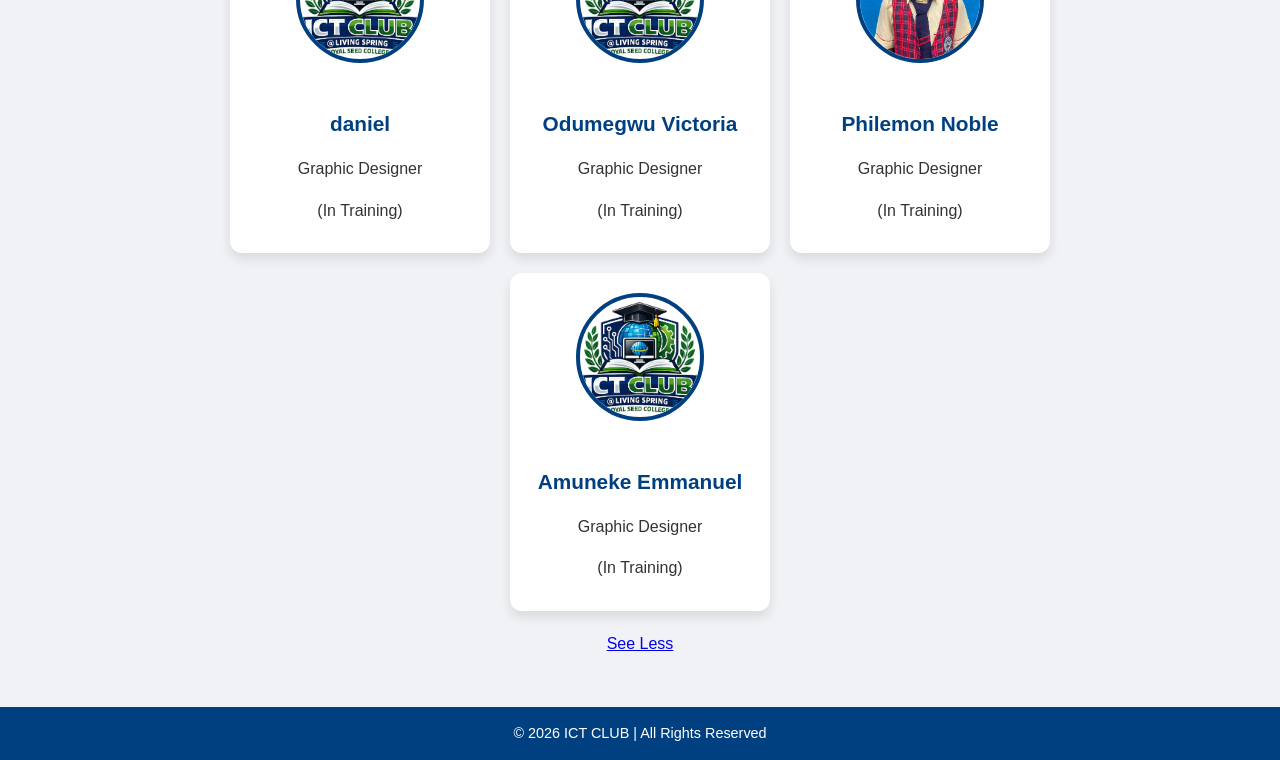
<file: others.html>
<!DOCTYPE html>
<html lang="en">
<head>
  <meta charset="UTF-8">
  <meta name="viewport" content="width=device-width, initial-scale=1.0">
  <title>Other Members - ICT Club</title>
  <style>
    body {
      margin: 0;
      font-family: 'Segoe UI', Arial, sans-serif;
      background: #f0f2f5;
      color: #333;
      line-height: 1.6;
    }

    header {
      background: linear-gradient(135deg, #004080, #0066cc);
      color: white;
      padding: 30px;
      text-align: center;
      box-shadow: 0 4px 8px rgba(0,0,0,0.2);
    }

    header h1 {
      font-size: 2.5rem;
      margin-bottom: 10px;
      letter-spacing: 2px;
    }

    header p {
      font-size: 1.2rem;
      font-style: italic;
    }

    nav {
      margin-top: 20px;
    }

    nav ul {
      list-style: none;
      padding: 0;
      display: flex;
      justify-content: center;
      gap: 30px;
    }

    nav ul li {
      display: inline;
    }

    nav ul li a {
      text-decoration: none;
      color: white;
      font-weight: bold;
      font-size: 1.1rem;
      transition: color 0.3s, border-bottom 0.3s;
    }

    nav ul li a:hover {
      color: #ffcc00;
      border-bottom: 2px solid #ffcc00;
    }

    .current {
      color: #ffcc00;
      border-bottom: 2px solid #ffcc00;
    }

    .others {
      max-width: 1000px;
      margin: 50px auto;
      text-align: center;
    }

    .others h2 {
      font-size: 2rem;
      color: #004080;
      margin-bottom: 10px;
    }

    .others p {
      font-size: 1.1rem;
      margin-bottom: 30px;
    }

    .others-grid {
      display: flex;
      flex-wrap: wrap;
      justify-content: center;
      gap: 20px;
    }

    .others-card {
      background: #fff;
      padding: 20px;
      border-radius: 12px;
      width: 220px;
      text-align: center;
      box-shadow: 0 6px 12px rgba(0,0,0,0.1);
      transition: transform 0.3s, box-shadow 0.3s;
    }

    .others-card:hover {
      transform: translateY(-5px);
      box-shadow: 0 10px 16px rgba(0,0,0,0.2);
    }

    .others-card img {
      width: 120px;
      height: 120px;
      border-radius: 50%;
      margin-bottom: 15px;
      border: 4px solid #004080;
      object-fit: cover;
    }

    .others-card h3 {
      font-size: 1.3rem;
      color: #004080;
      margin-bottom: 5px;
    }

    .others-card p {
      font-size: 1rem;
      margin-bottom: 10px;
    }

    footer {
      background: #004080;
      color: white;
      padding: 15px;
      margin-top: 50px;
      text-align: center;
      font-size: 0.9rem;
    }
  </style>
</head>
<body>
  <header>
    <h1>Other ICT Club Members</h1>
    <p>Celebrating more of our talented team</p>

    <nav>
      <ul>
         <li><a href="index.html">Home</a></li>

        <li><a href="about.html">About</a></li>
        
        
      </ul>
    </nav>
  </header>

  <section class="others">
    <h2>Meet More Members</h2>
    <p>Here are other talented members of the ICT Club.</p>

    
    <div class="others-grid">
      <div class="others-card">
        <img src="Harmony.jpg" alt="Harmony">
        <h3>Chibuko Harmony </h3>
        <p>Graphic Designer</p>
         <p>  (In Training)</p>
      </div>

      <div class="others-card">
        <img src="1 girl like this.jpg" alt="Tumilara">
        <h3> AdeTumilara Adeoye</h3>
        <p>Graphic Designer </p>
        <p>  (In Training)</p>
      </div>

      <div class="others-card">
        <img src="Copilot_20260717_112911.png" alt="Khajidat">
        <h3>Abdulkadir  Khajidat</h3>
        <p>Web Developer</p>
          <p> (In Training)</p>
      </div>

      <div class="others-card">
        <img src="2nd girl like this.jpg" alt="Rejoice">
        <h3>Patrick Rejoice</h3>
        <p>Graphic Designer</p>
         <p>  (In Training)</p>
      </div>


      <div class="others-card">
        <img src="Delight.jpg" alt="James">
        <h3>Delight Patrick </h3>
        <p>Graphic Designer</p>
        <p>   (In Training)</p>
      </div>
       <div class="others-card">
        <img src="james.jpg" alt="James">
        <h3>Okoro James</h3>
        <p>Graphic Designer</p>
          <p> (In Training)</p>
      </div>
       <div class="others-card">
        <img src="Copilot_20260717_112911.png" alt="James">
        <h3>Okoli Esther</h3>
        <p>Graphic Designer</p>
        <p> (In Training)</p>
      </div>
      <div class="others-card">
        <img src="Destiny.jpg" alt="James">
        <h3>Anneke Destiny</h3>
        <p>Graphic Designer</p>
        <p> (In Training)</p>
      </div>
      <div class="others-card">
        <img src="Copilot_20260717_112911.png" alt="James">
        <h3>david</h3>
        <p>Graphic Designer</p>
        <p> (In Training)</p>
      </div>
      <div class="others-card">
        <img src="Copilot_20260717_112911.png" alt="James">
        <h3>daniel</h3>
        <p>Graphic Designer</p>
        <p> (In Training)</p>
      </div>
      <div class="others-card">
        <img src="Copilot_20260717_112911.png" alt="Victoria">
        <h3>Odumegwu Victoria </h3>
        <p>Graphic Designer</p>
          <p>(In Training)</p>
      </div>
      <div class="others-card">
        <img src="NOBLE.jpg" alt="Noble">
        <h3>Philemon Noble</h3>
        <p>Graphic Designer</p>
        <p> (In Training)</p>
      </div>
      <div class="others-card">
        <img src="Copilot_20260717_112911.png" alt="Emmanuel">
        <h3>Amuneke Emmanuel</h3>
        <p>Graphic Designer</p>
        <p> (In Training)</p>
      </div>
    </div>
    <div style="text-align:center; margin-top:20px;">
    <a href="index.html" class="scroll-link">See Less</a>
  </div>
 
      
  </section>

  <footer>
    &copy; 2026 ICT CLUB | All Rights Reserved
  </footer>
</body>
</html>
</file>
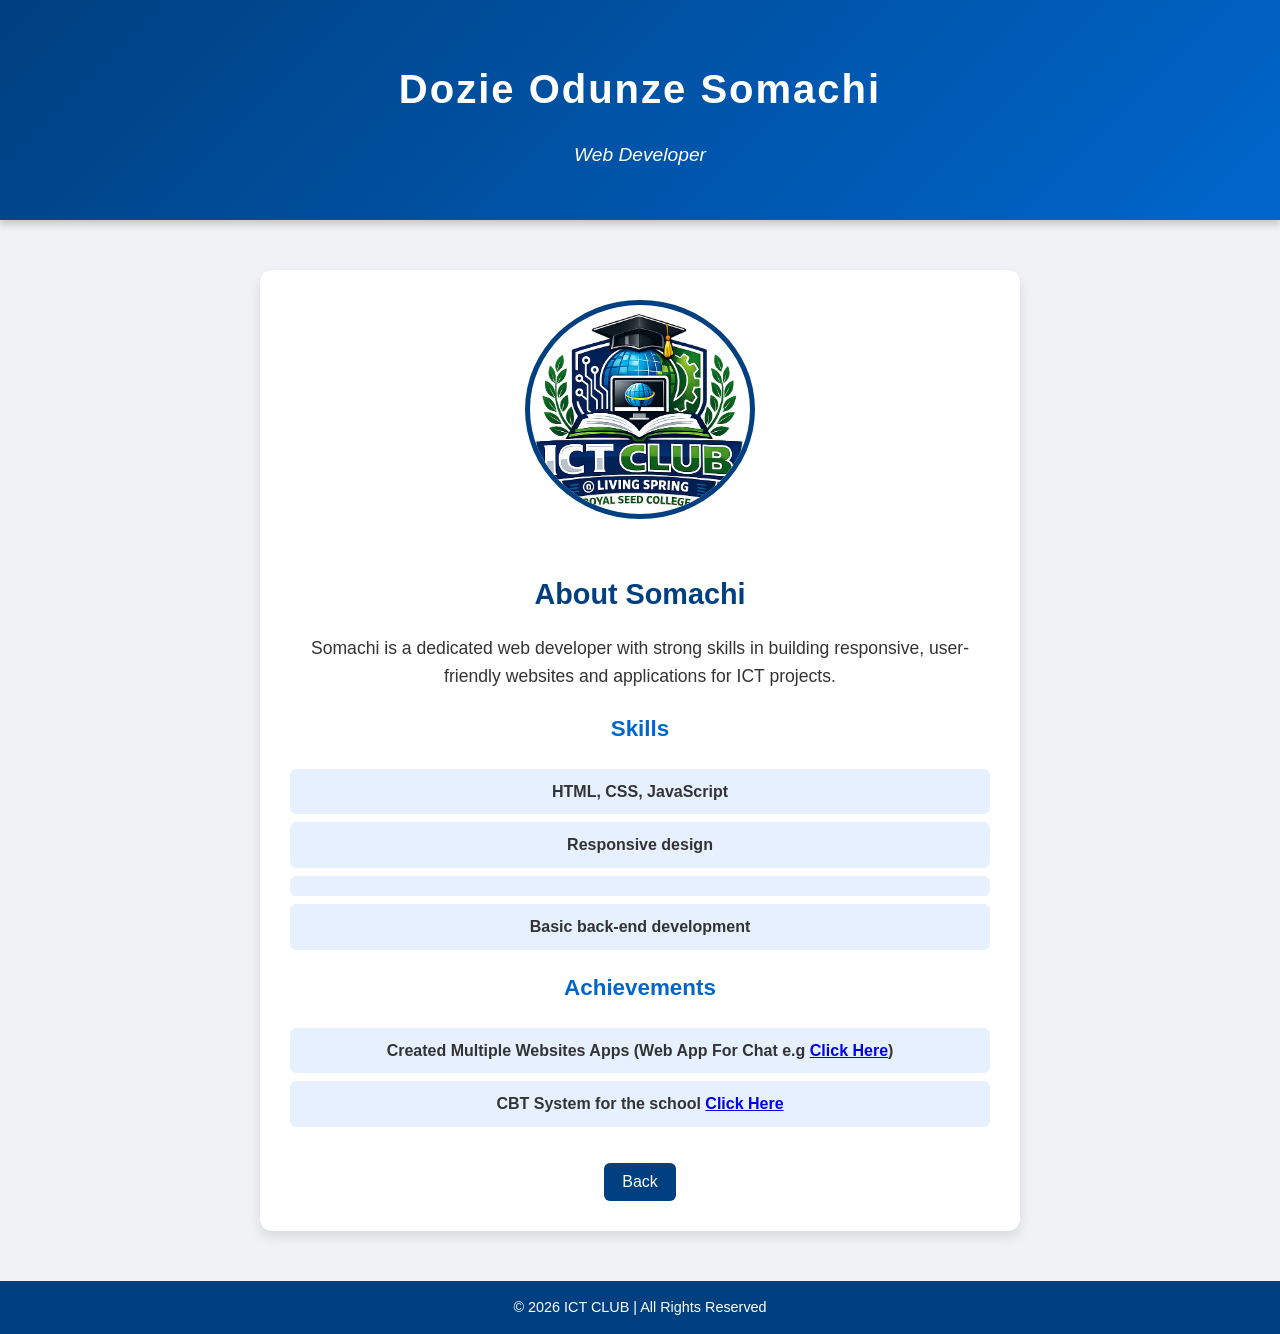
<file: somachi.html>
<!DOCTYPE html>
<html lang="en">
<head>
  <meta charset="UTF-8">
  <meta name="viewport" content="width=device-width, initial-scale=1.0">
  <title>Somachi Profile</title>
  <link rel="stylesheet" href="style.css">
</head>
<body>
  <header>
    <h1>Dozie Odunze Somachi</h1>
    <p>Web Developer</p>
  </header>

  <section class="profile">
    <img src="Copilot_20260717_112911.png" alt="Somachi profile picture">
    <h2>About Somachi</h2>
    <p>Somachi is a dedicated web developer with strong skills in building responsive, user-friendly websites and applications for ICT projects.</p>
    
    <h3>Skills</h3>
    <ul>
      <li>HTML, CSS, JavaScript</li>
      <li>Responsive design</li>
      <li></li>
      <li>Basic back-end development</li>
    </ul>
    <h3>Achievements</h3>
    <ul>
        <li>Created Multiple Websites Apps (Web App For Chat e.g <a href="https://gada.site.je" target="_blank">Click Here</a>) </li>
        <li> CBT System for the school <a href="https://livingspringcbt.gt.tc" target="_blank">Click Here</a></li>
    </ul>

    <button onclick="location.href='index.html'">Back</button>
  </section>
  <style>
    /* General body */
body {
  margin: 0;
  font-family: 'Segoe UI', Arial, sans-serif;
  background: #f0f2f5;
  color: #333;
  line-height: 1.6;
}

/* Header */
header {
  background: linear-gradient(135deg, #004080, #0066cc);
  color: white;
  padding: 30px;
  text-align: center;
  box-shadow: 0 4px 8px rgba(0,0,0,0.2);
}

header h1 {
  font-size: 2.5rem;
  margin-bottom: 10px;
  letter-spacing: 2px;
}

header p {
  font-size: 1.2rem;
  font-style: italic;
}

/* Profile section */
.profile {
  max-width: 700px;
  margin: 50px auto;
  text-align: center;
  background: #fff;
  padding: 30px;
  border-radius: 12px;
  box-shadow: 0 6px 12px rgba(0,0,0,0.1);
}

.profile img {
  width: 220px;
  border-radius: 50%;
  margin-bottom: 20px;
  border: 5px solid #004080;
}

.profile h2 {
  font-size: 1.8rem;
  color: #004080;
  margin-bottom: 15px;
}

.profile p {
  font-size: 1.1rem;
  margin-bottom: 20px;
}

/* Skills list */
.profile h3 {
  font-size: 1.4rem;
  margin-top: 20px;
  color: #0066cc;
}

.profile ul {
  list-style: none;
  padding: 0;
}

.profile ul li {
  background: #e6f0ff;
  margin: 8px 0;
  padding: 10px;
  border-radius: 6px;
  font-weight: bold;
  transition: background 0.3s;
}

.profile ul li:hover {
  background: #cce0ff;
}

/* Buttons */
button {
  margin-top: 20px;
  padding: 10px 18px;
  border: none;
  background: #004080;
  color: white;
  border-radius: 6px;
  cursor: pointer;
  font-size: 1rem;
  transition: background 0.3s, transform 0.2s;
}

button:hover {
  background: #0066cc;
  transform: scale(1.05);
}

/* Footer */
footer {
  background: #004080;
  color: white;
  padding: 15px;
  margin-top: 50px;
  text-align: center;
  font-size: 0.9rem;
}

  </style>

  <footer>
    &copy; 2026 ICT CLUB | All Rights Reserved
  </footer>
</body>
</html>
</file>
<file: style.css>
body {
  margin: 0;
  font-family: Arial, sans-serif;
  text-align: center;
}

header {
  background: #004080;
  color: white;
  padding: 20px;
}

.products {
  display: flex;
  justify-content: center; /* centers horizontally */
  align-items: center;     /* centers vertically if you set height */
  gap: 20px;               /* spacing between cards */
  flex-wrap: wrap;         /* allows wrapping on smaller screens */
  margin: 40px auto;
}

.product {
  background: #f4f4f4;
  padding: 20px;
  border-radius: 8px;
  width: 200px;
  text-align: center;
  box-shadow: 0 4px 6px rgba(0,0,0,0.1);
  
}
.products {
  min-height: 70vh; /* takes most of the screen height */
  display: flex;
  justify-content: center;
  align-items: center;
}


button {
  margin-top: 10px;
  padding: 8px 12px;
  border: none;
  background: #004080;
  color: white;
  border-radius: 4px;
  cursor: pointer;
}

button:hover {
  background: #0066cc;
}
.modal {
  display: none;
  position: fixed;
  z-index: 1;
  left: 0; top: 0;
  width: 100%; height: 100%;
  background-color: rgba(0,0,0,0.5);
}

.modal-content {
  background: #fff;
  margin: 10% auto;
  padding: 20px;
  border-radius: 8px;
  width: 50%;
  text-align: left;
}

.close {
  float: right;
  font-size: 24px;
  cursor: pointer;
}
.profile {
  max-width: 600px;
  margin: 40px auto;
  text-align: center;
  background: #f9f9f9;
  padding: 20px;
  border-radius: 8px;
  box-shadow: 0 4px 6px rgba(0,0,0,0.1);
}

.profile img {
  width: 200px;
  border-radius: 50%;
  margin-bottom: 20px;
}


footer {
  background: #004080;
  color: white;
  padding: 10px;
  margin-top: 40px;
}
</file>
